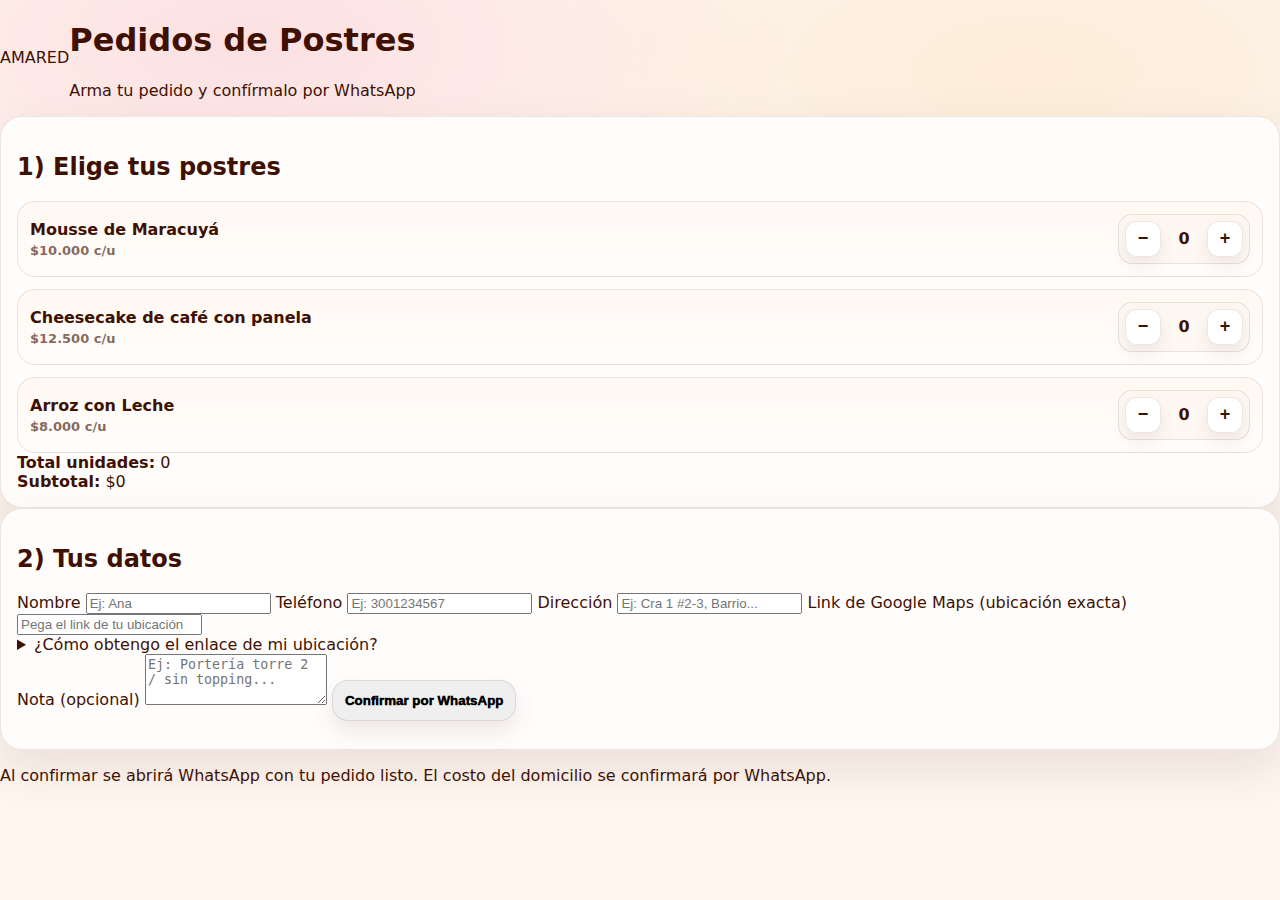
<file: index.html>
<!doctype html>
<html lang="es">
<head>
  <meta charset="utf-8" />
  <meta name="viewport" content="width=device-width, initial-scale=1" />
  <title>Pedido de Postres</title>
  <link rel="stylesheet" href="styles.css" />
</head>
<body>
  <div class="wrap">
    <header class="header">
      <div class="brand">
        <div class="logoBox">AMARED</div>
        <div>
          <h1>Pedidos de Postres</h1>
          <p>Arma tu pedido y confírmalo por WhatsApp</p>
        </div>
      </div>
    </header>

    <main class="grid">
      <section class="card">
        <h2>1) Elige tus postres</h2>
        <div id="products" class="products"></div>
        <div class="summary">
          <div><strong>Total unidades:</strong> <span id="totalUnits">0</span></div>
          <div><strong>Subtotal:</strong> $<span id="subtotal">0</span></div>
        </div>
      </section>

      <section class="card">
        <h2>2) Tus datos</h2>

        <label>Nombre</label>
        <input id="name" type="text" placeholder="Ej: Ana" />

        <label>Teléfono</label>
        <input id="phone" type="tel" placeholder="Ej: 3001234567" />

        <label>Dirección</label>
        <input id="address" type="text" placeholder="Ej: Cra 1 #2-3, Barrio..." />

        <label>Link de Google Maps (ubicación exacta)</label>
        <input id="maps" type="url" placeholder="Pega el link de tu ubicación" />

        <details class="help">
          <summary>¿Cómo obtengo el enlace de mi ubicación?</summary>
          <ol>
            <li>Abre Google Maps en tu celular.</li>
            <li>Mantén presionado el punto exacto donde quieres recibir tu pedido.</li>
            <li>Toca “Compartir” → “Copiar vínculo”.</li>
            <li>Pega el enlace aquí.</li>
          </ol>
        </details>

        <label>Nota (opcional)</label>
        <textarea id="notes" rows="3" placeholder="Ej: Portería torre 2 / sin topping..."></textarea>

        <button id="btnWhatsApp" class="btn">
          Confirmar por WhatsApp
        </button>

        <p class="small" id="status"></p>
      </section>
    </main>

    <footer class="footer">
      <p>Al confirmar se abrirá WhatsApp con tu pedido listo. El costo del domicilio se confirmará por WhatsApp.</p>
    </footer>
  </div>

  <script src="app.js"></script>
</body>
</html>
</file>
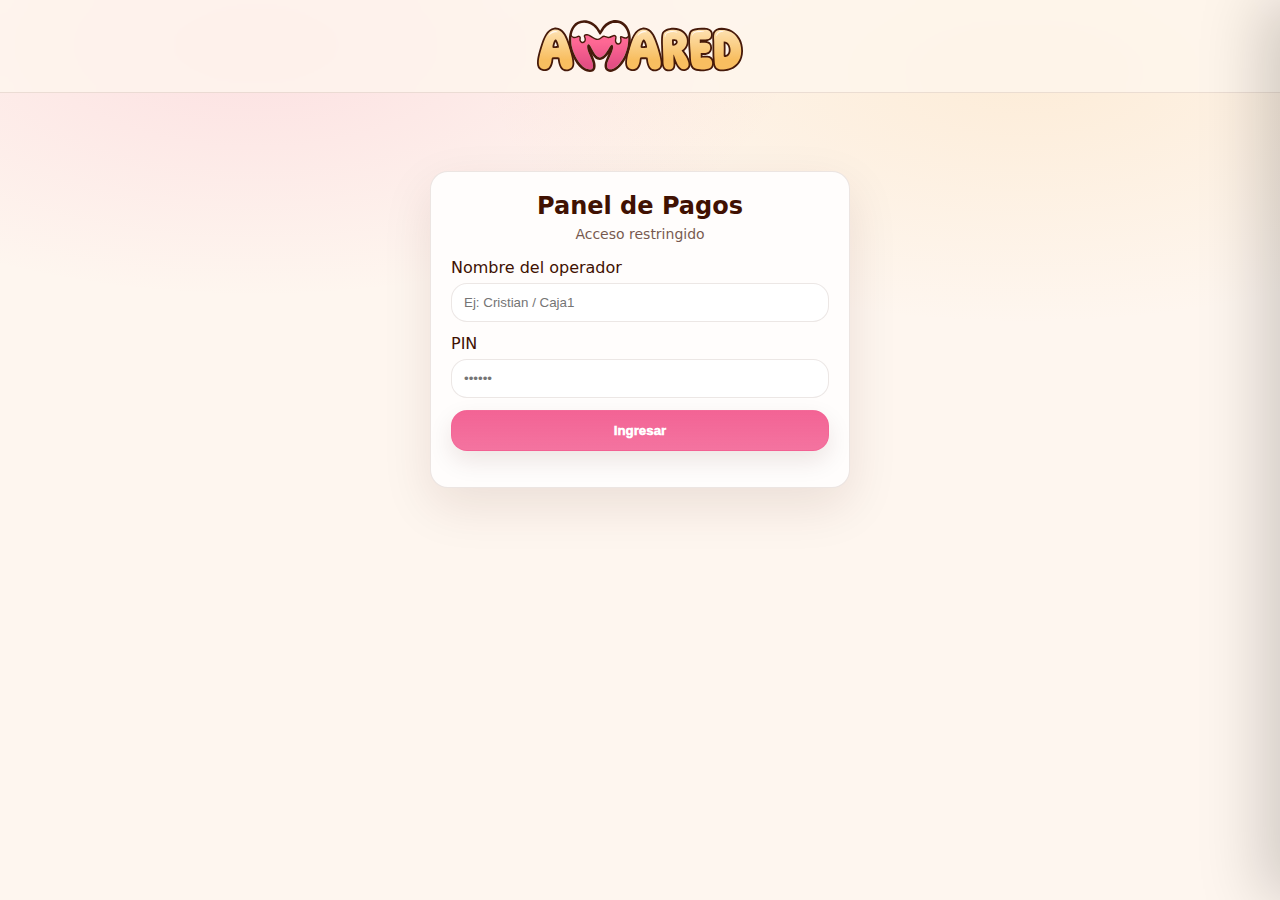
<file: admin.html>
<!doctype html>
<html lang="es">
<head>
  <meta charset="utf-8" />
  <meta name="viewport" content="width=device-width,initial-scale=1" />
  <title>AMARED | Pagos</title>
  <link rel="icon" href="assets/favicon.ico" type="image/x-icon">
  <link rel="stylesheet" href="styles.css" />

  <style>
    .hidden { display:none !important; }

    /* LOGIN */
    .loginBox{
      max-width:420px; margin:60px auto; padding:20px;
      border-radius:18px; background:var(--paper);
      border:1px solid var(--border); box-shadow:var(--shadow);
    }
    .loginBox h2{ text-align:center; margin:0 0 6px; }
    .loginBox p{ text-align:center; font-size:14px; opacity:.7; margin:0 0 16px; }
    .field{ display:grid; gap:6px; margin-bottom:12px; }
    .mutedSmall{ opacity:.72; font-weight:800; font-size:13px; }

    /* PANEL */
    .panelTop{
      display:flex; justify-content:space-between; align-items:center;
      gap:10px; flex-wrap:wrap; margin-bottom:10px;
    }
    .operatorLine{ font-size:14px; }
    .rightBtns{ display:flex; gap:10px; align-items:center; flex-wrap:wrap; }

    .iconBtn{
      width:44px; height:44px; border-radius:14px;
      border:1px solid var(--border); background:rgba(255,255,255,.75);
      display:flex; align-items:center; justify-content:center;
      font-size:20px; cursor:pointer;
      box-shadow: 0 8px 18px rgba(64,17,2,.06);
    }
    .iconBtn:active{ transform: translateY(1px); }

    .list{ display:grid; gap:10px; }

    .orderItem{
      border:1px solid var(--border); background:var(--paper);
      border-radius:18px; box-shadow:0 12px 30px rgba(64,17,2,.08);
      overflow:hidden;
    }
    .orderHead{
      display:flex; justify-content:space-between; align-items:center;
      gap:10px; padding:12px 14px; cursor:pointer;
    }
    .orderId{ font-weight:950; }
    .orderMeta{ font-size:13px; opacity:.7; font-weight:800; }
    .chev{ font-size:18px; font-weight:950; opacity:.7; }

    .orderBody{ display:none; padding:12px 14px; border-top:1px solid var(--border); }
    .orderItem.open .orderBody{ display:block; }

    .grid2{ display:grid; grid-template-columns:1fr 1fr; gap:10px; }
    @media (max-width:720px){ .grid2{ grid-template-columns:1fr; } }

    .btnRow{ display:flex; gap:10px; justify-content:flex-end; flex-wrap:wrap; margin-top:12px; }
    .btnDanger{ background: rgba(64,17,2,.08); border:1px solid rgba(64,17,2,.18); }
    .badge{
      font-size:12px; font-weight:950; padding:6px 10px;
      border-radius:999px; border:1px solid var(--border);
      background:rgba(246,186,96,.12);
    }
    .hr{ height:1px; background: rgba(64,17,2,.10); margin:12px 0; }

    /* DRAWER */
    .drawerOverlay{ position:fixed; inset:0; background:rgba(0,0,0,.25); display:none; z-index:9000; }
    .drawerOverlay.show{ display:block; }
    .drawer{
      position:fixed; top:0; right:0; height:100%;
      width:min(460px, 92vw);
      background: var(--paper);
      border-left:1px solid var(--border);
      box-shadow: -18px 0 60px rgba(0,0,0,.18);
      transform: translateX(100%);
      transition: transform .2s ease;
      z-index:9100;
      display:flex; flex-direction:column;
    }
    .drawerOverlay.show + .drawer{ transform: translateX(0); }

    .drawerHeader{
      padding:14px;
      border-bottom:1px solid var(--border);
      display:flex; justify-content:space-between; align-items:center; gap:10px;
    }
    .drawerTitle{ font-weight:950; margin:0; }
    .drawerBody{ padding:14px; overflow:auto; }
    .drawerControls{
      display:flex; gap:10px; align-items:center; flex-wrap:wrap;
      margin-bottom:10px;
    }
    .chip{
      border:1px solid var(--border);
      background: rgba(255,255,255,.75);
      border-radius:999px;
      padding:8px 10px;
      font-weight:900;
      cursor:pointer;
    }
    .chip.active{ background: rgba(242,91,143,.14); }

    /* MODALS */
    .modalOverlay{
      position:fixed; inset:0; background:rgba(0,0,0,.25);
      display:none; align-items:center; justify-content:center;
      padding:16px; z-index:9999;
    }
    .modalOverlay.show{ display:flex; }
    .modalBox{
      width:min(560px, 100%);
      background:var(--paper); border:1px solid var(--border);
      border-radius:18px; box-shadow:var(--shadow);
      padding:14px;
    }
    .modalTitle{ font-weight:950; margin:0 0 6px; }
    .modalText{ color:rgba(64,17,2,.74); font-weight:800; margin:0 0 12px; }
    .modalFooter{ display:flex; gap:10px; justify-content:flex-end; flex-wrap:wrap; }

    /* LOADING */
    .loadingOverlay{
      position:fixed; inset:0; display:none;
      align-items:center; justify-content:center;
      background: rgba(255,255,255,.65);
      backdrop-filter: blur(3px);
      z-index:12000;
    }
    .loadingOverlay.show{ display:flex; }
    .loadingBox{
      width:min(360px, 92vw);
      padding:16px;
      border-radius:18px;
      background: var(--paper);
      border:1px solid var(--border);
      box-shadow: var(--shadow);
      text-align:center;
      font-weight:900;
    }
    .spinner{
      width:22px; height:22px;
      border:3px solid rgba(64,17,2,.18);
      border-top-color: rgba(64,17,2,.75);
      border-radius:999px;
      margin: 0 auto 10px;
      animation: spin 0.8s linear infinite;
    }
    @keyframes spin{ to{ transform: rotate(360deg); } }
  </style>
</head>

<body>
  <div class="topbar">
    <div class="topbarInner">
      <div class="brand">
        <img src="assets/Logo-Amared.svg" class="brandLogo" alt="AMARED" />
      </div>
    </div>
  </div>

  <div class="container">

    <!-- LOGIN -->
    <div id="loginView" class="loginBox">
      <h2>Panel de Pagos</h2>
      <p>Acceso restringido</p>

      <div class="field">
        <label>Nombre del operador</label>
        <input id="loginOperator" class="input" placeholder="Ej: Cristian / Caja1" />
      </div>

      <div class="field">
        <label>PIN</label>
        <input id="loginPin" type="password" class="input" placeholder="••••••" />
      </div>

      <button id="btnLogin" class="btn primary" style="width:100%;">Ingresar</button>
      <p id="loginError" class="mutedSmall" style="color:#b00020; text-align:center; margin-top:10px;"></p>
    </div>

    <!-- PANEL (Pendientes) -->
    <div id="panelView" class="hidden">
      <div class="card">
        <div class="panelTop">
          <div class="operatorLine">Operador: <strong id="operatorName"></strong></div>
          <div class="rightBtns">
            <button id="btnRefresh" class="btn secondary" type="button">Refrescar</button>
            <button id="btnHistory" class="iconBtn" type="button" title="Historial">🕘</button>
            <button id="btnLogout" class="btn secondary" type="button">Cerrar sesión</button>
          </div>
        </div>

        <div id="status" class="mutedSmall"></div>
        <div id="list" class="list"></div>
      </div>
    </div>
  </div>

  <!-- Drawer historial -->
  <div id="drawerOverlay" class="drawerOverlay"></div>
  <div id="drawer" class="drawer" aria-hidden="true">
    <div class="drawerHeader">
      <h3 class="drawerTitle">Historial</h3>
      <button id="btnCloseDrawer" class="btn secondary" type="button">Cerrar</button>
    </div>
    <div class="drawerBody">
      <div class="drawerControls">
        <button class="chip active" data-filter="ALL">Todos</button>
        <button class="chip" data-filter="Pagado">Pagados</button>
        <button class="chip" data-filter="Cancelado">Cancelados</button>
        <button id="btnHistRefresh" class="btn secondary" type="button">Refrescar</button>
      </div>

      <div id="histStatus" class="mutedSmall"></div>
      <div id="histList" class="list"></div>
    </div>
  </div>

  <!-- MODAL CONFIRMAR PAGO -->
  <div class="modalOverlay" id="payModal" aria-hidden="true">
    <div class="modalBox">
      <h3 class="modalTitle" id="payTitle">Confirmar pago</h3>
      <p class="modalText" id="payText"></p>

      <div class="field">
        <label>Método de pago</label>
        <select id="payMethod" class="input">
          <option value="">Seleccionar método de pago</option>
          <option value="Nequi">Nequi</option>
          <option value="Daviplata">Daviplata</option>
          <option value="Bancolombia">Bancolombia</option>
          <option value="Davivienda">Davivienda</option>
          <option value="Efectivo">Efectivo</option>
          <option value="Otro">Otro</option>
        </select>
      </div>

      <div class="field hidden" id="payOtherWrap">
        <label>Otro método</label>
        <input id="payOtherText" class="input" placeholder="Especificar método" />
      </div>

      <div class="field">
        <label>Referencia de pago</label>
        <input id="payRef" class="input" placeholder="Referencia / últimos dígitos" />
      </div>

      <p class="mutedSmall" id="payTimer"></p>

      <div class="modalFooter">
        <button class="btn secondary" id="btnPayBack" type="button">Volver</button>
        <button class="btn primary" id="btnPayConfirm" type="button" disabled>Confirmar pago</button>
      </div>
    </div>
  </div>

  <!-- MODAL CANCELAR -->
  <div class="modalOverlay" id="cancelModal" aria-hidden="true">
    <div class="modalBox">
      <h3 class="modalTitle" id="cancelTitle">Cancelar pedido</h3>
      <p class="modalText" id="cancelText"></p>

      <div class="field">
        <label>Razón de cancelación</label>
        <select id="cancelReason" class="input">
          <option value="">Seleccionar razón</option>
          <option value="Cliente canceló">Cliente canceló</option>
          <option value="Error en el pedido">Error en el pedido</option>
          <option value="Dirección incorrecta">Dirección incorrecta</option>
          <option value="Duplicado">Duplicado</option>
          <option value="Otro">Otro</option>
        </select>
      </div>

      <div class="field hidden" id="cancelOtherWrap">
        <label>Otra razón</label>
        <input id="cancelOtherText" class="input" placeholder="Especificar razón" />
      </div>

      <p class="mutedSmall" id="cancelTimer"></p>

      <div class="modalFooter">
        <button class="btn secondary" id="btnCancelBack" type="button">Volver</button>
        <button class="btn primary" id="btnCancelConfirm" type="button" disabled>Cancelar pedido</button>
      </div>
    </div>
  </div>

  <!-- Loading overlay -->
  <div id="loadingOverlay" class="loadingOverlay" aria-hidden="true">
    <div class="loadingBox">
      <div class="spinner"></div>
      <div id="loadingText">Cargando...</div>
    </div>
  </div>

  <script src="admin.js?v=20260206-03"></script>
</body>
</html>
</file>
<file: styles.css>
:root{
  --cream:#FEF6EF;
  --paper:#FFFDFC;
  --choco:#401102;
  --pink:#F25B8F;
  --caramel:#F6BA60;
  --beige:#F7CE91;

  --border: rgba(64,17,2,.10);
  --shadow: 0 18px 50px rgba(64,17,2,.10);
}

*{ box-sizing:border-box; }
html,body{ height:100%; }

body{
  margin:0;
  font-family: system-ui, -apple-system, Segoe UI, Roboto, Arial, sans-serif;
  background:
    radial-gradient(900px 420px at 20% 5%, rgba(242,91,143,.14), transparent 60%),
    radial-gradient(900px 420px at 80% 8%, rgba(246,186,96,.16), transparent 60%),
    var(--cream);
  color: var(--choco);
}

/* Topbar */
.topbar{
  position: sticky;
  top: 0;
  z-index: 10;
  backdrop-filter: blur(10px);
  background: rgba(254,246,239,.72);
  border-bottom: 1px solid var(--border);
}

.topbarInner{
  max-width:1100px;
  margin: 0 auto;
  padding: 14px 18px;
  display:flex;
  align-items:center;
  justify-content:center; /* logo centrado (desktop y móvil) */
  gap: 14px;
}

.brand{
  display:flex;
  align-items:center;
  min-height: 64px;
}

/* Logo con “límite inteligente” */
.brandLogo{
  height: clamp(38px, 4vw, 56px);
  width: auto;
  display: block;
}

/* Page */
.container{
  max-width:1100px;
  margin:0 auto;
  padding: 18px;
}

.hero{
  text-align:center;
  padding: 10px 0 18px;
}

.heroTitle{
  margin: 10px 0 6px;
  font-size: 30px;
  letter-spacing: .2px;
}

.heroSubtitle{
  margin:0;
  color: rgba(64,17,2,.65);
  font-weight: 600;
}

/* Layout */
.layout{
  display:grid;
  grid-template-columns: 1.05fr .95fr;
  gap: 14px;
}

@media (max-width: 920px){
  .layout{ grid-template-columns:1fr; }
  .heroTitle{ font-size: 26px; }

  /* más “aire” arriba en móvil */
  .container{ padding-top: 12px; }
  .hero{ padding-top: 6px; }
}

.card{
  background: var(--paper);
  border: 1px solid var(--border);
  border-radius: 22px;
  padding: 16px;
  box-shadow: var(--shadow);
}

.cardTitle{
  margin: 0 0 12px;
  font-size: 16px;
}

/* Products */
.products{ display:grid; gap: 12px; }

.product{
  border: 1px solid var(--border);
  border-radius: 18px;
  padding: 12px;
  display:flex;
  justify-content:space-between;
  align-items:center;
  gap: 10px;
  background: linear-gradient(180deg, rgba(247,206,145,.10), rgba(255,255,255,0));
}

.name{ font-weight: 900; }

.price{
  margin-top: 4px;
  font-size: 13px;
  color: rgba(64,17,2,.65);
  font-weight: 700;
}

/* Stepper */
.stepper{
  display:flex;
  align-items:center;
  gap: 10px;
  border: 1px solid var(--border);
  border-radius: 14px;
  padding: 6px;
  background: rgba(254,246,239,.65);
}

.stepper button{
  width: 36px;
  height: 36px;
  border-radius: 12px;
  border: 1px solid var(--border);
  background: white;
  color: var(--choco);
  font-size: 18px;
  font-weight: 900;
  cursor:pointer;
  box-shadow: 0 8px 18px rgba(64,17,2,.08);
}

.qty{
  min-width: 26px;
  text-align:center;
  font-weight: 900;
}

/* Summary */
.summaryRow{
  display:flex;
  gap: 12px;
  align-items:stretch;
  margin-bottom: 12px;
}

.summaryBox{
  min-width: 120px;
  border: 1px solid var(--border);
  border-radius: 18px;
  padding: 10px 12px;
  background: rgba(242,91,143,.06);
}

.summaryLabel{
  font-size: 12px;
  color: rgba(64,17,2,.60);
  font-weight: 800;
}

.summaryValue{
  margin-top: 4px;
  font-size: 26px;
  font-weight: 950;
}

.subtotalBox{
  flex: 1;
  border: 1px solid var(--border);
  border-radius: 18px;
  padding: 10px 12px;
  background: rgba(246,186,96,.10);
}

.subtotalBig{
  font-size: 34px;
  font-weight: 950;
  margin-top: 4px;
  color: var(--pink);
}

.muted{ color: rgba(64,17,2,.62); }
.small{ font-size: 12px; }

/* Mini card */
.miniCard{
  border: 1px solid var(--border);
  border-radius: 18px;
  padding: 10px 12px;
  background: rgba(254,246,239,.75);
  margin-bottom: 12px;
}

.miniTitle{
  font-weight: 950;
  margin-bottom: 6px;
  display:flex;
  align-items:center;
  gap: 8px;
}

.miniIcon{
  width: 22px;
  height: 22px;
  object-fit: contain;
  display:block;
}

.cartSummary{ line-height:1.45; }

/* Form */
.form{ display:grid; gap: 8px; }

.label{
  font-size: 12px;
  color: rgba(64,17,2,.62);
  font-weight: 800;
}

.req{ color: var(--pink); font-weight: 950; }

.hint{
  font-size: 12px;
  color: rgba(64,17,2,.62);
  font-weight: 700;
  border: 1px dashed rgba(64,17,2,.18);
  background: rgba(254,246,239,.60);
  border-radius: 14px;
  padding: 10px 12px;
  margin-bottom: 6px;
}

.input, .textarea{
  width: 100%;
  border-radius: 16px;
  border: 1px solid var(--border);
  background: white;
  color: var(--choco);
  padding: 11px 12px;
  outline: none;
}

/* Checkbox: recibir info por WhatsApp */
.checkRow{
  display:flex;
  align-items:flex-start;
  gap: 10px;
  font-weight: 800;
  color: rgba(64,17,2,.78);
  padding: 10px 12px;
  border: 1px dashed rgba(64,17,2,.18);
  background: rgba(254,246,239,.60);
  border-radius: 14px;
}

.checkRow input{
  margin-top: 2px;
}


.textarea{ resize: vertical; }

.mapsRow{ display:flex; gap: 8px; align-items:center; }
.mapsRow .input{ flex: 1; }

/* Location options */
.locationOptions{
  display:grid;
  gap: 8px;
  margin-top: 10px;
}

.radioRow{
  display:flex;
  align-items:center;
  gap: 10px;
  font-weight: 800;
  color: rgba(64,17,2,.78);
}

.radioRow input{ transform: translateY(1px); }

.mapsBlock{ padding-left: 28px; }
.waLocBlock{
  padding-left: 28px;
  padding-top: 2px;
}

/* Buttons */
.btn{
  border-radius: 16px;
  border: 1px solid var(--border);
  padding: 12px 12px;
  cursor: pointer;
  font-weight: 950;
  box-shadow: 0 10px 24px rgba(64,17,2,.10);
}

.btn.primary{
  background: linear-gradient(180deg, rgba(242,91,143,.95), rgba(242,91,143,.85));
  color: white;
  border-color: rgba(242,91,143,.35);
}

.btn.secondary{
  background: linear-gradient(180deg, rgba(246,186,96,.85), rgba(246,186,96,.72));
  color: var(--choco);
  border-color: rgba(246,186,96,.40);
}

.btn:disabled{ opacity:.6; cursor:not-allowed; }

.status{ margin-top: 6px; font-size: 13px; min-height: 18px; }

/* Modal */
.modalOverlay{
  position: fixed;
  inset: 0;
  background: rgba(64,17,2,.35);
  display: grid;
  place-items: center;
  padding: 14px;
}

.hidden{ display:none !important; }

.modal{
  width: min(720px, 96vw);
  background: var(--paper);
  border: 1px solid var(--border);
  border-radius: 22px;
  box-shadow: 0 30px 80px rgba(64,17,2,.25);
  overflow: hidden;
}

.modalHeader{
  display:flex;
  align-items:center;
  justify-content: space-between;
  padding: 12px 14px;
  border-bottom: 1px solid var(--border);
  background: rgba(246,186,96,.12);
}

.modalTitle{ margin:0; font-size: 16px; }

.iconBtn{
  width: 36px;
  height: 36px;
  border-radius: 14px;
  border: 1px solid var(--border);
  background: white;
  color: var(--choco);
  cursor: pointer;
  font-weight: 900;
}

.modalBody{ padding: 14px; display:grid; gap: 12px; }
.modalItems{ display:grid; gap: 8px; }

.itemLine{
  display:flex;
  justify-content: space-between;
  align-items:center;
  border: 1px solid var(--border);
  border-radius: 18px;
  padding: 10px 12px;
  background: rgba(254,246,239,.70);
}

.itemName{ font-weight: 950; }
.itemMeta{ font-size: 12px; color: rgba(64,17,2,.62); font-weight: 700; }

.modalTotals{
  border: 1px solid var(--border);
  border-radius: 18px;
  padding: 10px 12px;
  background: rgba(242,91,143,.08);
}

.modalTotalLine{
  display:flex;
  justify-content: space-between;
  align-items:center;
  margin-bottom: 6px;
}

.modalSubtotal{ color: var(--pink); font-size: 18px; }

.modalFooter{
  padding: 12px 14px;
  border-top: 1px solid var(--border);
  display:flex;
  gap: 10px;
  justify-content: flex-end;
  background: rgba(254,246,239,.80);
}

@media (max-width:520px){
  .modalFooter{ flex-direction: column; }
  .summaryRow{ flex-direction: column; }
  .summaryBox{ min-width: unset; }
}

/* Alert (cuadro central de errores / avisos) */
.alertOverlay{
  position: fixed;
  inset: 0;
  background: rgba(64,17,2,.35);
  display: grid;
  place-items: center;
  padding: 14px;
  z-index: 50;
}

.alertBox{
  width: min(520px, 96vw);
  background: var(--paper);
  border: 1px solid var(--border);
  border-radius: 22px;
  box-shadow: 0 30px 80px rgba(64,17,2,.25);
  overflow: hidden;
}

.alertTitle{
  padding: 12px 14px;
  font-weight: 950;
  background: rgba(242,91,143,.10);
  border-bottom: 1px solid var(--border);
}

.alertText{
  padding: 12px 14px;
  color: rgba(64,17,2,.78);
  font-weight: 700;
  line-height: 1.35;
  white-space: pre-wrap;
}

.alertFooter{
  padding: 12px 14px;
  border-top: 1px solid var(--border);
  display:flex;
  justify-content: flex-end;
  background: rgba(254,246,239,.80);
}
</file>
